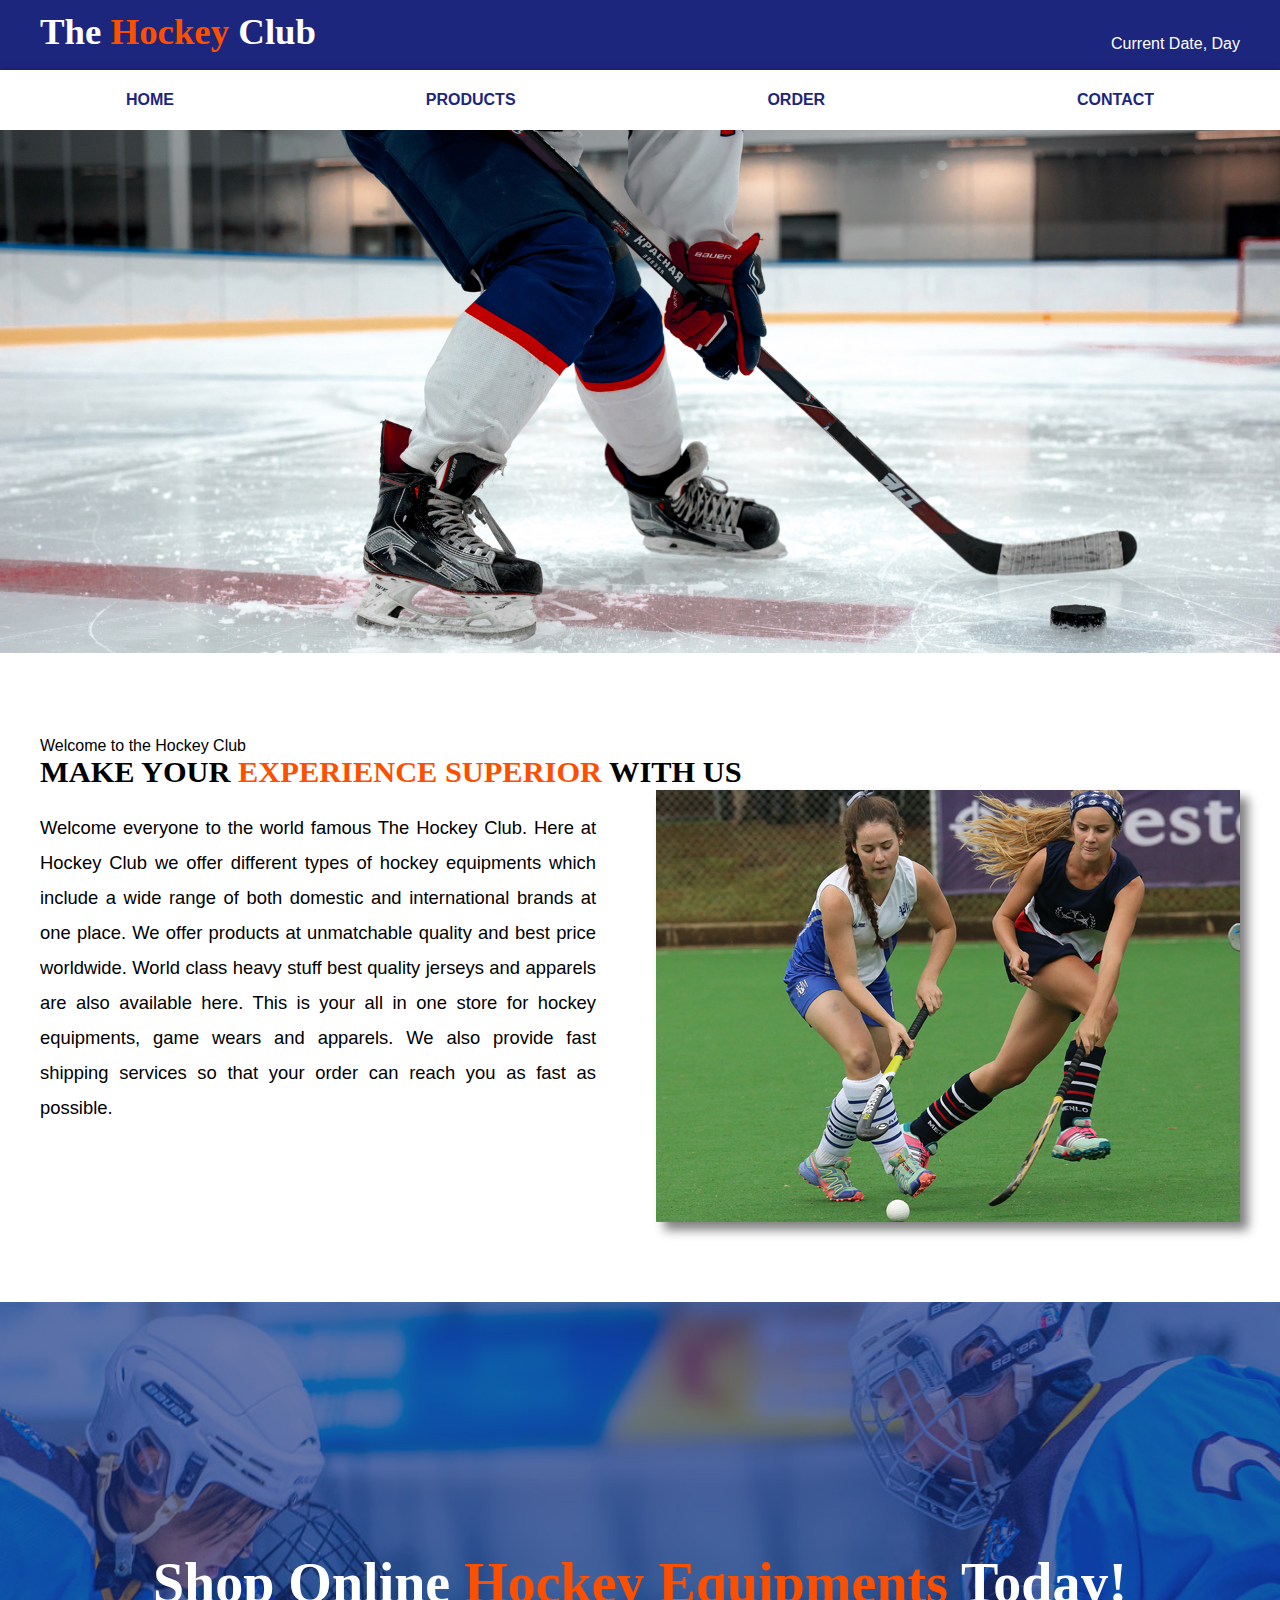
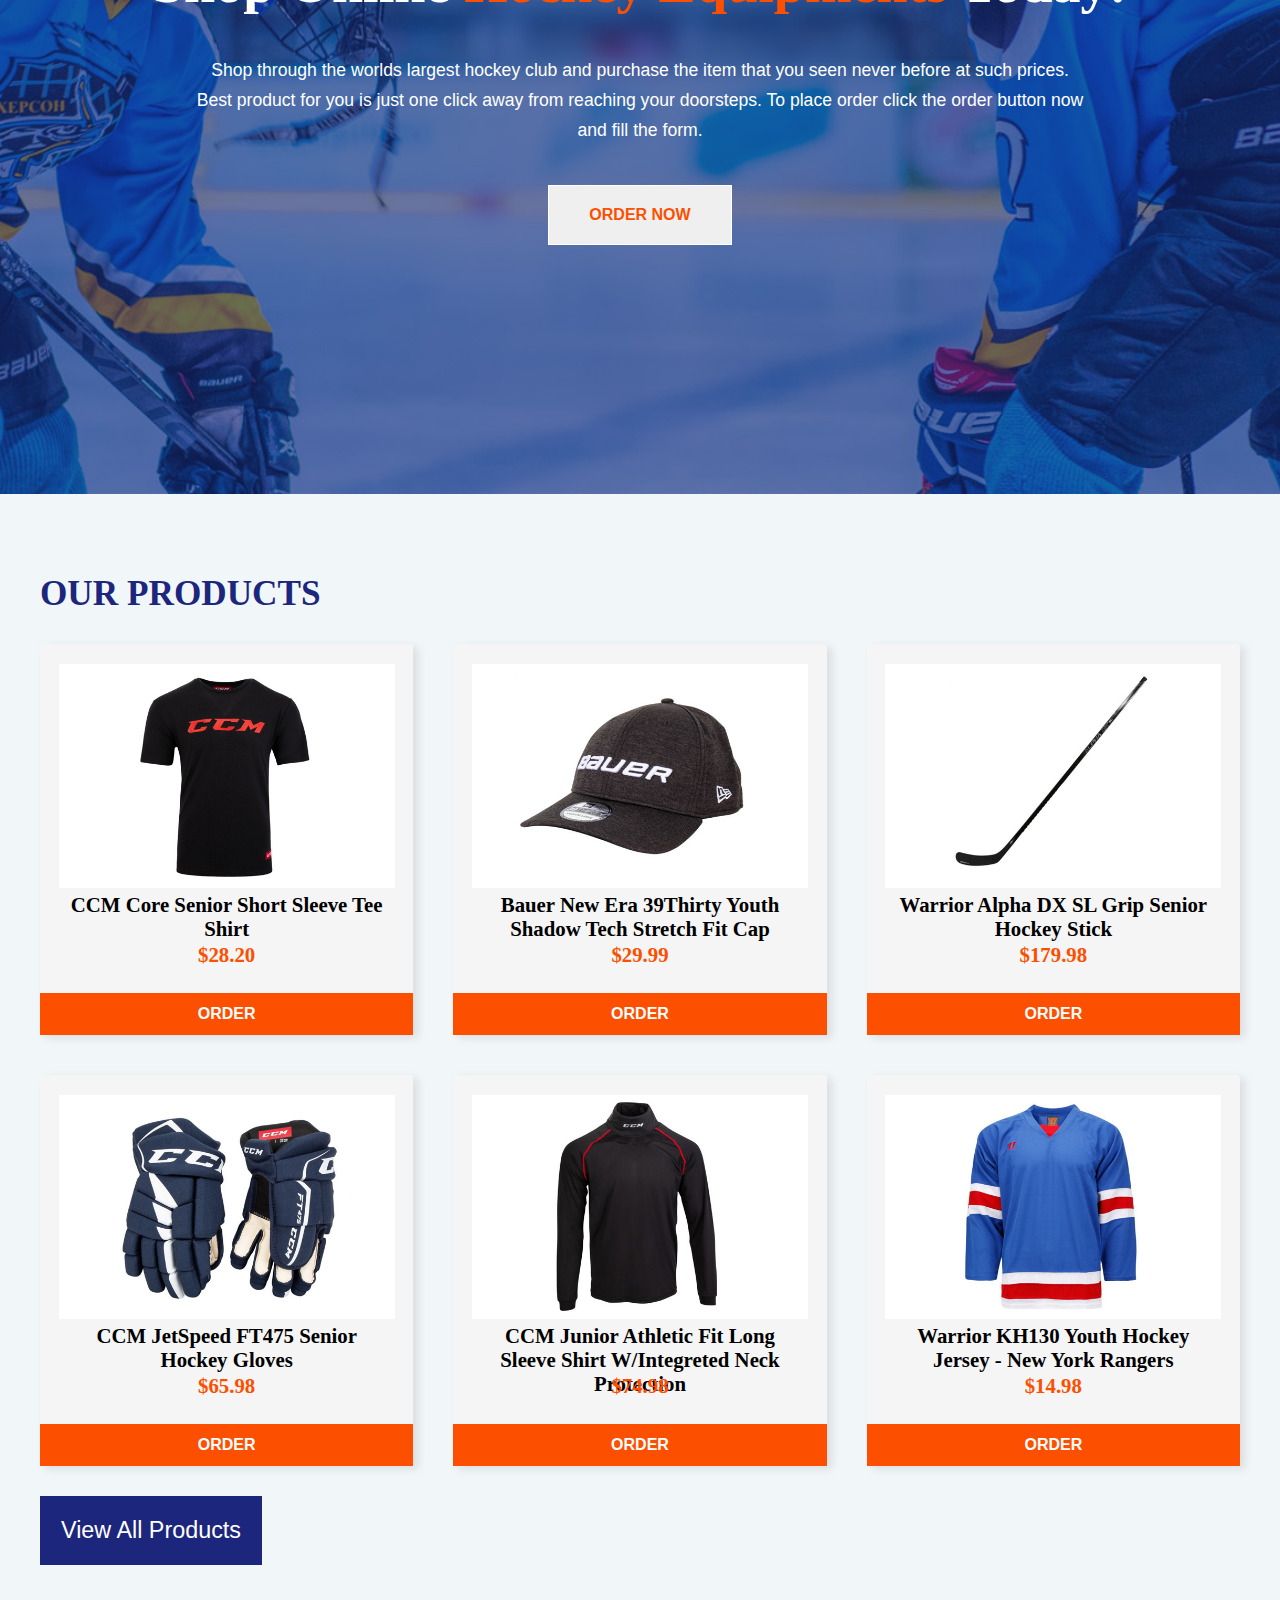
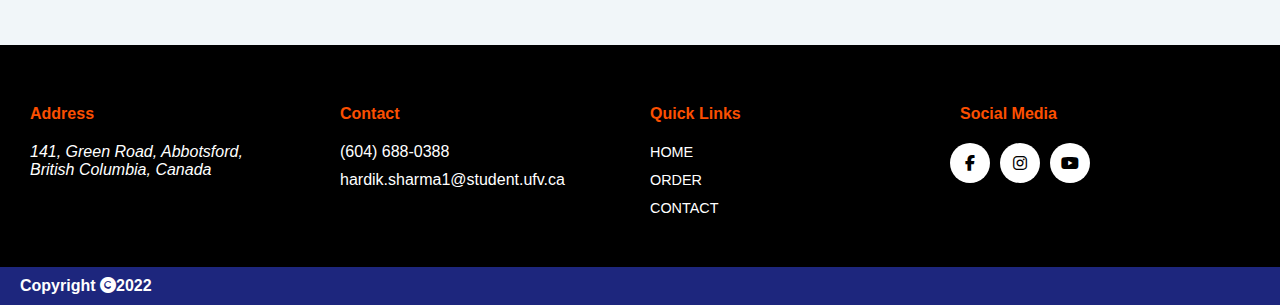
<file: index.html>
<!DOCTYPE html>
<html lang="en">

<head>
    <meta charset="UTF-8">
    <meta name="viewport" content="width=device-width, initial-scale=1.0">
    <link rel="stylesheet" href="https://cdnjs.cloudflare.com/ajax/libs/font-awesome/6.4.0/css/all.min.css">
    <link rel="stylesheet" href="./index.css">
    <title>Home</title>
</head>

<body>
    <header>
        <H1>The <span style="color: #FC4F00; font-family: 'Times New Roman';">Hockey</span> Club</H1>
        <p>Current Date, Day</p>
    </header>

    <nav id="Nav" class="NavMinHeight">
        <i class="fa fa-solid fa-bars" id="fabars"></i>
        <ul>
            <li><a href="/">HOME</a></li>
            <li id="drop_link">
                <p>PRODUCTS</p>
                <div id="dropdown">
                    <a href="/equipements.html">EQUIPMENTS</a>
                    <a href="/Gamewear.html">GAME WEARS</a>
                    <a href="/Apparel.html">APPARELS</a>
                </div>
            </li>
            <li><a href="/Orders.html">ORDER</a></li>
            <li><a href="/contact.html">CONTACT</a></li>
        </ul>
    </nav>

    <section id="Major">
        <img src="./images/1.jpg" alt="not found">
    </section>

    <section class="Minor">
        <p>Welcome to the Hockey Club</p>
        <h1>
            Make Your <span style="color: #FC4F00; font-family: 'Times New Roman';">Experience Superior</span> with us
        </h1>
        <div class="">
            <p>
                Welcome everyone to the world famous The Hockey Club. Here at Hockey Club we offer different types of
                hockey equipments which include a wide range of both domestic and international brands at one place. We
                offer products at unmatchable quality and best price worldwide. World class heavy stuff best quality
                jerseys and apparels are also available here. This is your all in one store for hockey equipments, game
                wears and apparels. We also provide fast shipping services so that your order can reach you as fast as
                possible.
            </p>
            <img src="./images/about.jpg" alt="not found">
        </div>
    </section>

    <div class="wrapper">
        <h1>
            Shop Online <span style="color: #FC4F00; font-family: 'Times New Roman';">Hockey Equipments</span> Today!
        </h1>
        <p>
            Shop through the worlds largest hockey club and purchase the item that you seen never before at such prices.
            Best product for you is just one click away from reaching your doorsteps. To place order click the order
            button now and fill the form.
        </p>
        <button>ORDER NOW</button>
    </div>

    <main class="ProductContainer">
        <h1>OUR PRODUCTS</h1>
        <div class="productswrapper">
            <div>
                <img src="./images/short-sleeve-tee-shirt.jpg" alt="not found">
                <h1>CCM Core Senior Short Sleeve Tee Shirt</h1>
                <h1 style="color: #FC4F00; margin: 20px 0px;">$28.20</h1>
                <a href="/Orders.html">ORDER</a>
            </div>
            <div>
                <img src="./images/stretch-fit-cap.jpg" alt="not found">
                <h1>Bauer New Era 39Thirty Youth Shadow Tech Stretch Fit Cap</h1>
                <h1 style="color: #FC4F00; margin: 20px 0px;">$29.99</h1>
                <a href="/Orders.html">ORDER</a>
            </div>
            <div>
                <img src="./images/senior-hockey-stick.jpg" alt="not found">
                <h1>Warrior Alpha DX SL Grip Senior Hockey Stick</h1>
                <h1 style="color: #FC4F00; margin: 20px 0px;">$179.98</h1>
                <a href="/Orders.html">ORDER</a>
            </div>
            <div>
                <img src="./images/senior-hockey-gloves.jpg" alt="not found">
                <h1>CCM JetSpeed FT475 Senior Hockey Gloves</h1>
                <h1 style="color: #FC4F00; margin: 20px 0px;">$65.98</h1>
                <a href="/Orders.html">ORDER</a>
            </div>
            <div>
                <img src="./images/long-sleeve-shirt.jpg" alt="not found">
                <h1>CCM Junior Athletic Fit Long Sleeve Shirt W/Integreted Neck Protection</h1>
                <h1 style="color: #FC4F00; margin: 20px 0px;">$74.98</h1>
                <a href="/Orders.html">ORDER</a>
            </div>
            <div>
                <img src="./images/youth-hockey-jersey.jpg" alt="not found">
                <h1>Warrior KH130 Youth Hockey Jersey - New York Rangers</h1>
                <h1 style="color: #FC4F00; margin: 20px 0px;">$14.98</h1>
                <a href="/Orders.html">ORDER</a>
            </div>
        </div>
        <button>View All Products</button>
    </main>

    <footer>
        <div>
            <h1>Address</h1>
            <p>
                <i>141, Green Road, Abbotsford,
                    <br>
                    British Columbia, Canada
                </i>
            </p>
        </div>

        <div>
            <h1>Contact</h1>
            <p>(604) 688-0388</p>
            <p>hardik.sharma1@student.ufv.ca</p>
        </div>

        <div>
            <h1>Quick Links</h1>
            <p><a href="/">HOME</a></p>
            <p><a href="/Orders.html">ORDER</a></p>
            <p><a href="/contact.html">CONTACT</a></p>
        </div>

        <div>
            <h1>Social Media</h1>
            <div id="facebook"><i class="fa fa-brands fa-facebook-f"></i></div>
            <div id="instagram"><i class="fa fa-brands fa-instagram"></i></div>
            <div id="youtube"><i class="fa fa-brands fa-youtube"></i></div>
        </div>
    </footer>
    <div class="foot">
        <h1>Copyright <i class="fa fa-light fa-copyright"></i>2022</h1>
    </div>

    <script src="./Script.js"></script>
</body>

</html>
</file>
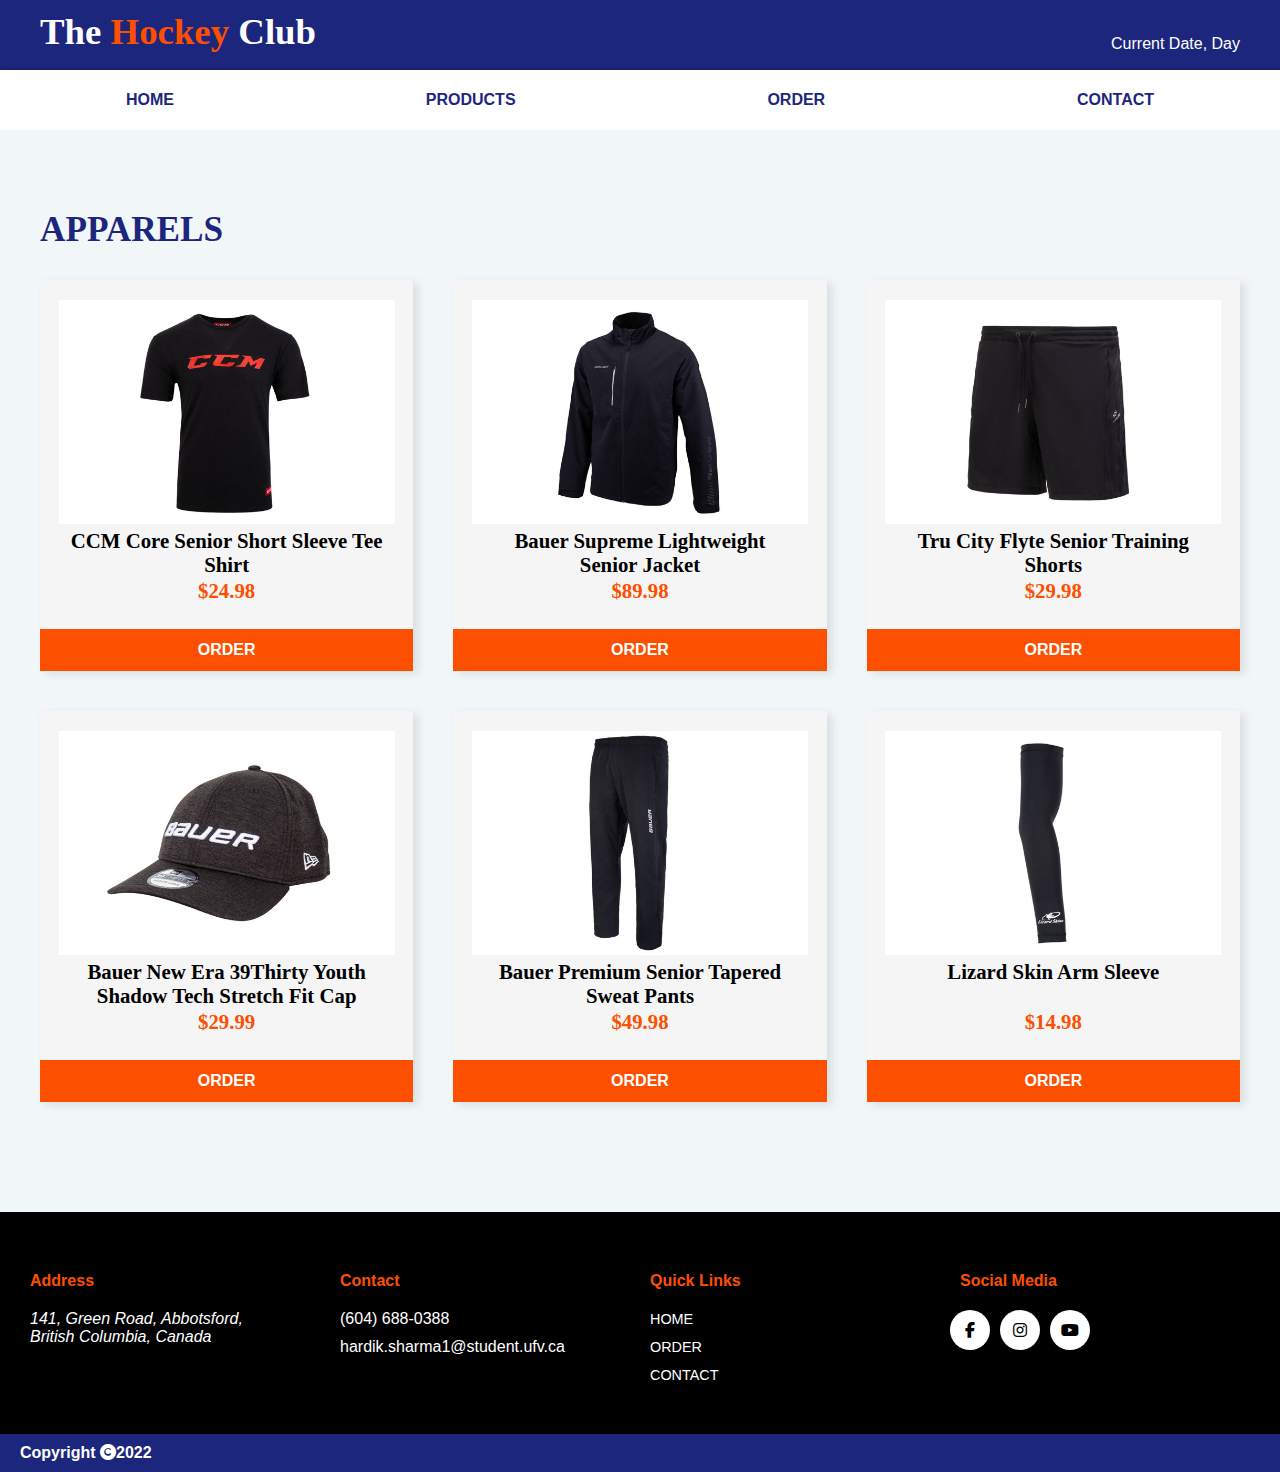
<file: Apparel.html>
<!DOCTYPE html>
<html lang="en">

<head>
    <meta charset="UTF-8">
    <meta name="viewport" content="width=device-width, initial-scale=1.0">
    <link rel="stylesheet" href="https://cdnjs.cloudflare.com/ajax/libs/font-awesome/6.4.0/css/all.min.css">
    <link rel="stylesheet" href="./index.css">
    <title>Apparel</title>
</head>

<body>
    <header>
        <H1>The <span style="color: #FC4F00; font-family: 'Times New Roman';">Hockey</span> Club</H1>
        <p>Current Date, Day</p>
    </header>

    <nav id="Nav" class="NavMinHeight">
        <i class="fa fa-solid fa-bars" id="fabars"></i>
        <ul>
            <li><a href="/">HOME</a></li>
            <li style="position: relative;" id="drop_link">
                <p>PRODUCTS</p>
                <div id="dropdown">
                    <a href="/equipements.html">EQUIPMENTS</a>
                    <a href="/Gamewear.html">GAME WEARS</a>
                    <a href="/Apparel.html">APPARELS</a>
                </div>
            </li>
            <li><a href="/Orders.html">ORDER</a></li>
            <li><a href="/contact.html">CONTACT</a></li>
        </ul>
    </nav>

    <main class="ProductContainer">
        <h1>APPARELS</h1>
        <div class="productswrapper">
            <div>
                <img src="./images/short-sleeve-tee-shirt.jpg" alt="not found">
                <h1>CCM Core Senior Short Sleeve Tee Shirt</h1>
                <h1 style="color: #FC4F00; margin: 20px 0px;">$24.98</h1>
                <a href="/Orders.html">ORDER</a>
            </div>
            <div>
                <img src="./images/lightweight-senior-jacket.jpg" alt="not found">
                <h1>Bauer Supreme Lightweight Senior Jacket</h1>
                <h1 style="color: #FC4F00; margin: 20px 0px;">$89.98</h1>
                <a href="/Orders.html">ORDER</a>
            </div>
            <div>
                <img src="./images/senior-training-short.jpg" alt="not found">
                <h1>Tru City Flyte Senior Training Shorts</h1>
                <h1 style="color: #FC4F00; margin: 20px 0px;">$29.98</h1>
                <a href="/Orders.html">ORDER</a>
            </div>
            <div>
                <img src="./images/stretch-fit-cap.jpg" alt="not found">
                <h1>Bauer New Era 39Thirty Youth Shadow Tech Stretch Fit Cap</h1>
                <h1 style="color: #FC4F00; margin: 20px 0px;">$29.99</h1>
                <a href="/">ORDER</a>
            </div>
            <div>
                <img src="./images/tapered-sweatpant.jpg" alt="not found">
                <h1>Bauer Premium Senior Tapered Sweat Pants</h1>
                <h1 style="color: #FC4F00; margin: 20px 0px;">$49.98</h1>
                <a href="/Orders.html">ORDER</a>
            </div>
            <div>
                <img src="./images/arm-sleeve.jpg" alt="not found">
                <h1>Lizard Skin Arm Sleeve</h1>
                <h1 style="color: #FC4F00; margin: 20px 0px;">$14.98</h1>
                <a href="/Orders.html">ORDER</a>
            </div>
        </div>
    </main>


    <footer>
        <div>
            <h1>Address</h1>
            <p>
                <i>141, Green Road, Abbotsford,
                    <br>
                    British Columbia, Canada
                </i>
            </p>
        </div>

        <div>
            <h1>Contact</h1>
            <p>(604) 688-0388</p>
            <p>hardik.sharma1@student.ufv.ca</p>
        </div>

        <div>
            <h1>Quick Links</h1>
            <p><a href="/">HOME</a></p>
            <p><a href="/Orders.html">ORDER</a></p>
            <p><a href="/contact.html">CONTACT</a></p>
        </div>

        <div>
            <h1>Social Media</h1>
            <div id="facebook"><i class="fa fa-brands fa-facebook-f"></i></div>
            <div id="instagram"><i class="fa fa-brands fa-instagram"></i></div>
            <div id="youtube"><i class="fa fa-brands fa-youtube"></i></div>
        </div>
    </footer>
    <div class="foot">
        <h1>Copyright <i class="fa fa-light fa-copyright"></i>2022</h1>
    </div>

    <script src="./Script.js"></script>
</body>

</html>
</file>
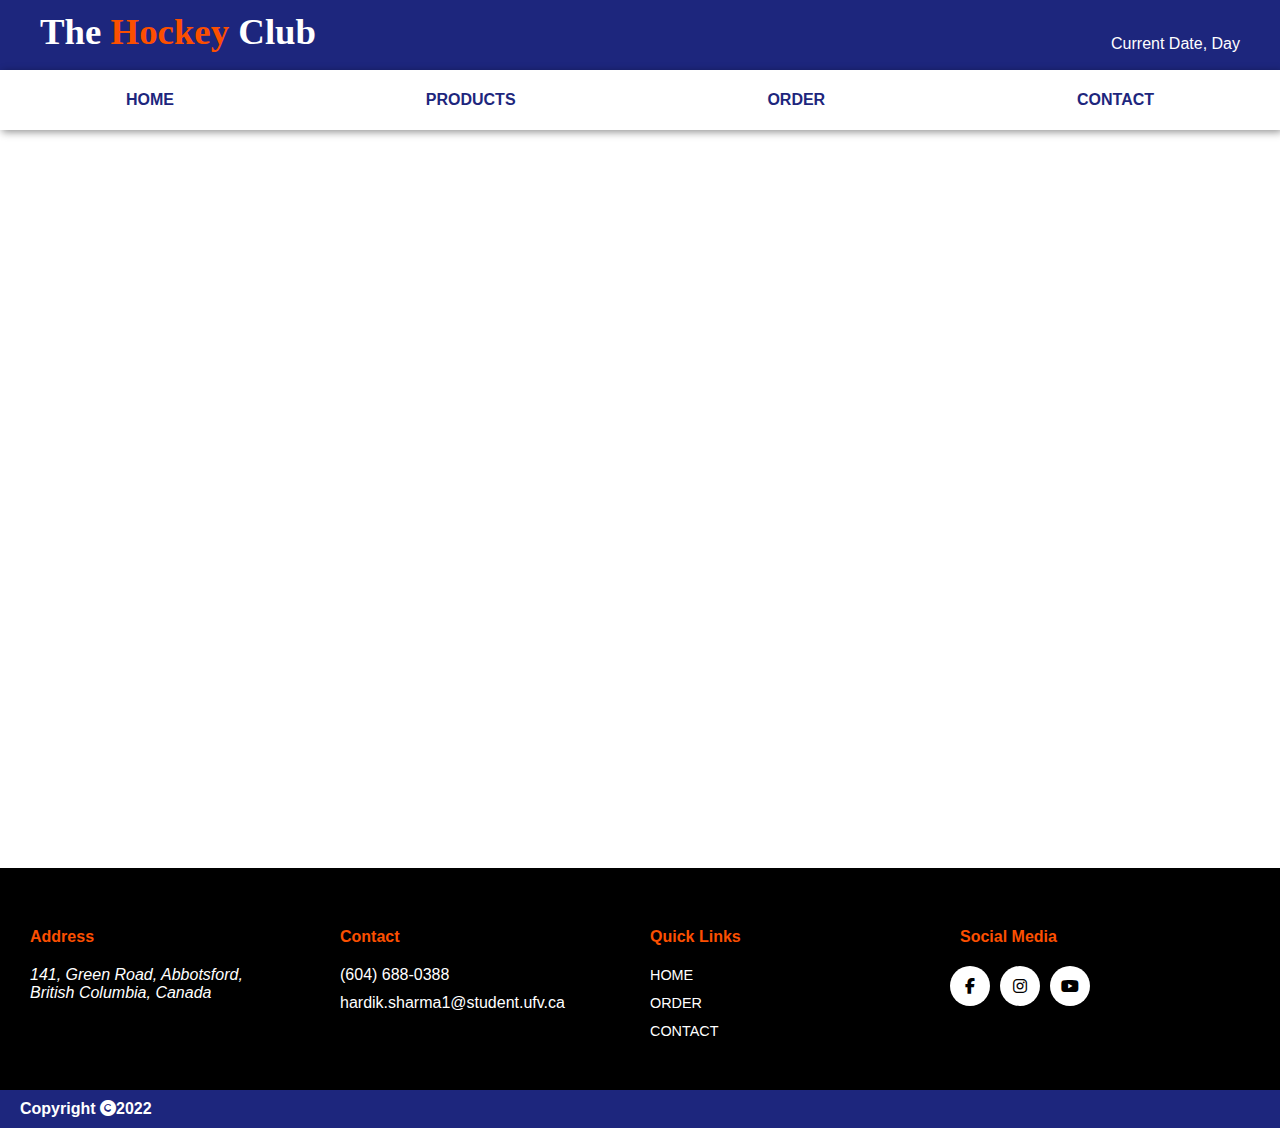
<file: contact.html>
<!DOCTYPE html>
<html lang="en">

<head>
    <meta charset="UTF-8">
    <meta name="viewport" content="width=device-width, initial-scale=1.0">
    <link rel="stylesheet" href="https://cdnjs.cloudflare.com/ajax/libs/font-awesome/6.4.0/css/all.min.css">
    <link rel="stylesheet" href="./index.css">
    <title>Contact</title>
    
</head>

<body>
    <header>
        <H1>The <span style="color: #FC4F00; font-family: 'Times New Roman';">Hockey</span> Club</H1>
        <p>Current Date, Day</p>
    </header>

    <nav id="Nav" class="NavMinHeight">
        <i class="fa fa-solid fa-bars" id="fabars"></i>
        <ul>
            <li><a href="/">HOME</a></li>
            <li style="position: relative;" id="drop_link">
                <p>PRODUCTS</p>
                <div id="dropdown">
                    <a href="/equipements.html">EQUIPMENTS</a>
                    <a href="/Gamewear.html">GAME WEARS</a>
                    <a href="/Apparel.html">APPARELS</a>
                </div>
            </li>
            <li><a href="/Orders.html">ORDER</a></li>
            <li><a href="/contact.html">CONTACT</a></li>
        </ul>
    </nav>

    <main style="height: 82vh;">
        <iframe
            src="https://www.google.com/maps/embed?pb=!1m14!1m8!1m3!1d20917.731909734193!2d-122.300876!3d49.054014!3m2!1i1024!2i768!4f13.1!3m3!1m2!1s0x548435c6706ab783%3A0x50135152a7b0560!2sAbbotsford%2C%20BC%2C%20Canada!5e0!3m2!1sen!2sus!4v1686380757972!5m2!1sen!2sus"
            width="100%" height="100%" style="border:0;" allowfullscreen="" loading="lazy"
            referrerpolicy="no-referrer-when-downgrade"></iframe>
    </main>


    <footer>
        <div>
            <h1>Address</h1>
            <p>
                <i>141, Green Road, Abbotsford,
                    <br>
                    British Columbia, Canada
                </i>
            </p>
        </div>

        <div>
            <h1>Contact</h1>
            <p>(604) 688-0388</p>
            <p>hardik.sharma1@student.ufv.ca</p>
        </div>

        <div>
            <h1>Quick Links</h1>
            <p><a href="/">HOME</a></p>
            <p><a href="/Orders.html">ORDER</a></p>
            <p><a href="/contact.html">CONTACT</a></p>
        </div>

        <div>
            <h1>Social Media</h1>
            <div id="facebook"><i class="fa fa-brands fa-facebook-f"></i></div>
            <div id="instagram"><i class="fa fa-brands fa-instagram"></i></div>
            <div id="youtube"><i class="fa fa-brands fa-youtube"></i></div>
        </div>
    </footer>
    <div class="foot">
        <h1>Copyright <i class="fa fa-light fa-copyright"></i>2022</h1>
    </div>

    <script src="./Script.js"></script>
</body>

</html>
</file>
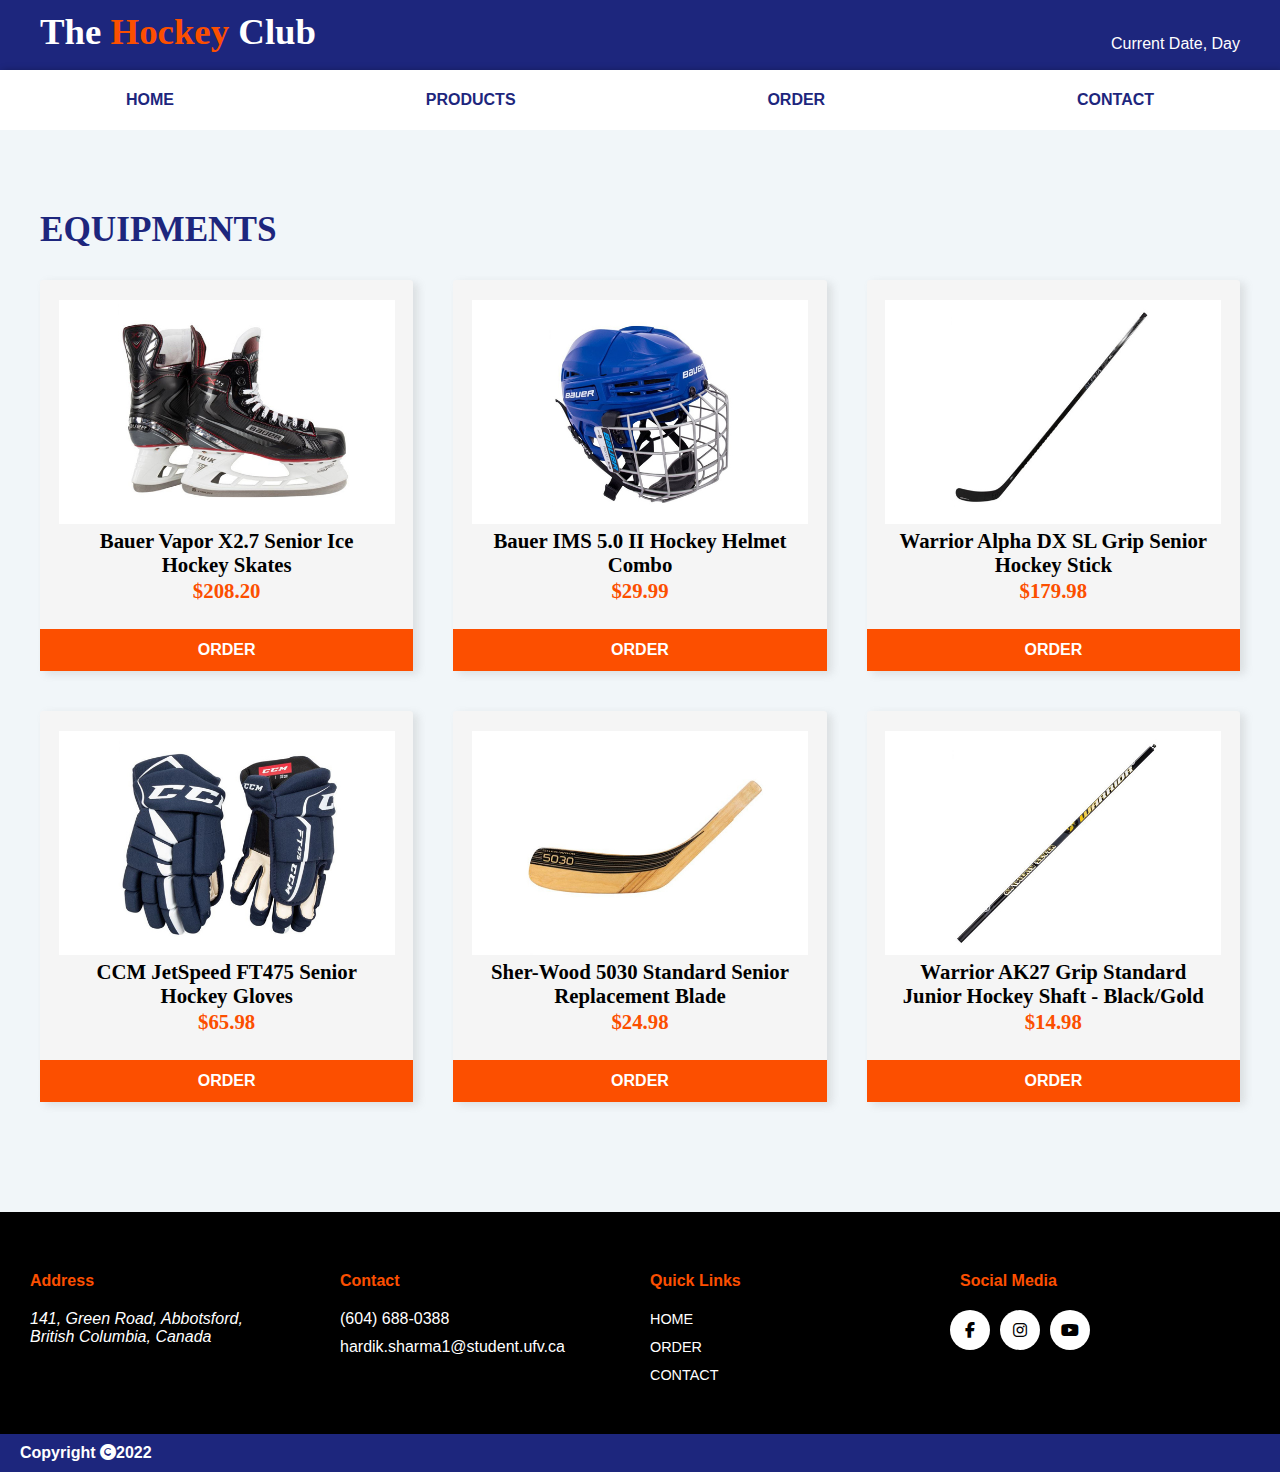
<file: equipements.html>
<!DOCTYPE html>
<html lang="en">

<head>
    <meta charset="UTF-8">
    <meta name="viewport" content="width=device-width, initial-scale=1.0">
    <link rel="stylesheet" href="https://cdnjs.cloudflare.com/ajax/libs/font-awesome/6.4.0/css/all.min.css">
    <link rel="stylesheet" href="./index.css">
    <title>Equipments</title>
</head>

<body>
    <header>
        <H1>The <span style="color: #FC4F00; font-family: 'Times New Roman';">Hockey</span> Club</H1>
        <p>Current Date, Day</p>
    </header>

    <nav id="Nav" class="NavMinHeight">
        <i class="fa fa-solid fa-bars" id="fabars"></i>
        <ul>
            <li><a href="/">HOME</a></li>
            <li style="position: relative;" id="drop_link">
                <p>PRODUCTS</p>
                <div id="dropdown">
                    <a href="/equipements.html">EQUIPMENTS</a>
                    <a href="/Gamewear.html">GAME WEARS</a>
                    <a href="/Apparel.html">APPARELS</a>
                </div>
            </li>
            <li><a href="/Orders.html">ORDER</a></li>
            <li><a href="/contact.html">CONTACT</a></li>
        </ul>
    </nav>

    <main class="ProductContainer">
        <h1>EQUIPMENTS</h1>
        <div class="productswrapper">
            <div>
                <img src="./images/senior-ice-hockey-skates.jpg" alt="not found">
                <h1>Bauer Vapor X2.7 Senior Ice Hockey Skates</h1>
                <h1 style="color: #FC4F00; margin: 20px 0px;">$208.20</h1>
                <a href="/Orders.html">ORDER</a>
            </div>
            <div>
                <img src="./images/hockey-helmet.jpg" alt="not found">
                <h1>Bauer IMS 5.0 II Hockey Helmet Combo</h1>
                <h1 style="color: #FC4F00; margin: 20px 0px;">$29.99</h1>
                <a href="/Orders.html">ORDER</a>
            </div>
            <div>
                <img src="./images/senior-hockey-stick.jpg" alt="not found">
                <h1>Warrior Alpha DX SL Grip Senior Hockey Stick</h1>
                <h1 style="color: #FC4F00; margin: 20px 0px;">$179.98</h1>
                <a href="/Orders.html">ORDER</a>
            </div>
            <div>
                <img src="./images/senior-hockey-gloves.jpg" alt="not found">
                <h1>CCM JetSpeed FT475 Senior Hockey Gloves</h1>
                <h1 style="color: #FC4F00; margin: 20px 0px;">$65.98</h1>
                <a href="/Orders.html">ORDER</a>
            </div>
            <div>
                <img src="./images/senior-replacement-blade.jpg" alt="not found">
                <h1>Sher-Wood 5030 Standard Senior Replacement Blade</h1>
                <h1 style="color: #FC4F00; margin: 20px 0px;">$24.98</h1>
                <a href="/Orders.html">ORDER</a>
            </div>
            <div>
                <img src="./images/junior-hockey-shaft.jpg" alt="not found">
                <h1>Warrior AK27 Grip Standard Junior Hockey Shaft - Black/Gold</h1>
                <h1 style="color: #FC4F00; margin: 20px 0px;">$14.98</h1>
                <a href="/Orders.html">ORDER</a>
            </div>
        </div>
    </main>


    <footer>
        <div>
            <h1>Address</h1>
            <p>
                <i>141, Green Road, Abbotsford,
                    <br>
                    British Columbia, Canada
                </i>
            </p>
        </div>

        <div>
            <h1>Contact</h1>
            <p>(604) 688-0388</p>
            <p>hardik.sharma1@student.ufv.ca</p>
        </div>

        <div>
            <h1>Quick Links</h1>
            <p><a href="/">HOME</a></p>
            <p><a href="/Orders.html">ORDER</a></p>
            <p><a href="/contact.html">CONTACT</a></p>
        </div>

        <div>
            <h1>Social Media</h1>
            <div id="facebook"><i class="fa fa-brands fa-facebook-f"></i></div>
            <div id="instagram"><i class="fa fa-brands fa-instagram"></i></div>
            <div id="youtube"><i class="fa fa-brands fa-youtube"></i></div>
        </div>
    </footer>
    <div class="foot">
        <h1>Copyright <i class="fa fa-light fa-copyright"></i>2022</h1>
    </div>

    <script src="./Script.js"></script>
</body>

</html>
</file>
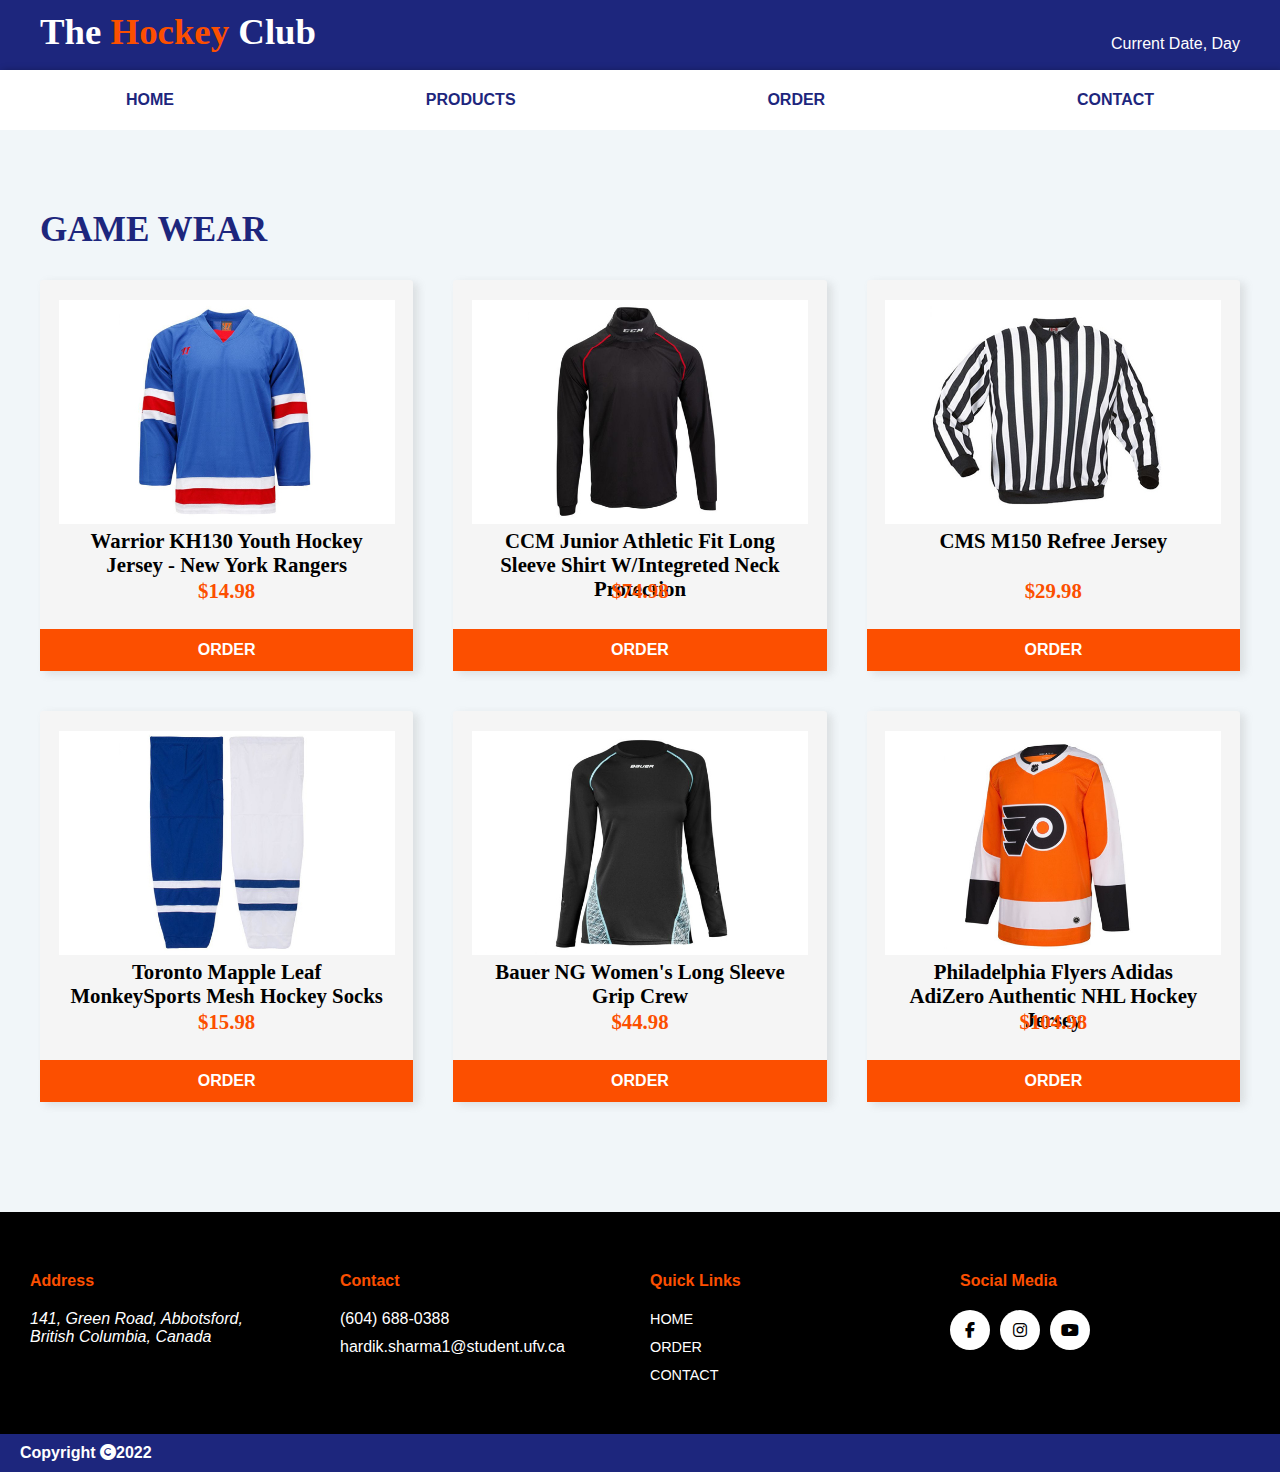
<file: Gamewear.html>
<!DOCTYPE html>
<html lang="en">

<head>
    <meta charset="UTF-8">
    <meta name="viewport" content="width=device-width, initial-scale=1.0">
    <link rel="stylesheet" href="https://cdnjs.cloudflare.com/ajax/libs/font-awesome/6.4.0/css/all.min.css">
    <link rel="stylesheet" href="./index.css">
    <title>Game Wear</title>
</head>

<body>
    <header>
        <H1>The <span style="color: #FC4F00; font-family: 'Times New Roman';">Hockey</span> Club</H1>
        <p>Current Date, Day</p>
    </header>

    <nav id="Nav" class="NavMinHeight">
        <i class="fa fa-solid fa-bars" id="fabars"></i>
        <ul>
            <li><a href="/">HOME</a></li>
            <li style="position: relative;" id="drop_link">
                <p>PRODUCTS</p>
                <div id="dropdown">
                    <a href="/equipements.html">EQUIPMENTS</a>
                    <a href="/Gamewear.html">GAME WEARS</a>
                    <a href="/Apparel.html">APPARELS</a>
                </div>
            </li>
            <li><a href="/Orders.html">ORDER</a></li>
            <li><a href="/contact.html">CONTACT</a></li>
        </ul>
    </nav>

    <main class="ProductContainer">
        <h1>GAME WEAR</h1>
        <div class="productswrapper">
            <div>
                <img src="./images/youth-hockey-jersey.jpg" alt="not found">
                <h1>Warrior KH130 Youth Hockey Jersey - New York Rangers</h1>
                <h1 style="color: #FC4F00; margin: 20px 0px;">$14.98</h1>
                <a href="/Orders.html">ORDER</a>
            </div>
            <div>
                <img src="./images/long-sleeve-shirt.jpg" alt="not found">
                <h1>CCM Junior Athletic Fit Long Sleeve Shirt W/Integreted Neck Protection</h1>
                <h1 style="color: #FC4F00; margin: 20px 0px;">$74.98</h1>
                <a href="/Orders.html">ORDER</a>
            </div>
            <div>
                <img src="./images/referee-jersey.jpg" alt="not found">
                <h1>CMS M150 Refree Jersey</h1>
                <h1 style="color: #FC4F00; margin: 20px 0px;">$29.98</h1>
                <a href="/Orders.html">ORDER</a>
            </div>
            <div>
                <img src="./images/mesh-hockey-socks.jpg" alt="not found">
                <h1>Toronto Mapple Leaf MonkeySports Mesh Hockey Socks</h1>
                <h1 style="color: #FC4F00; margin: 20px 0px;">$15.98</h1>
                <a href="/Orders.html">ORDER</a>
            </div>
            <div>
                <img src="./images/women-long-sleeve-grip-crew.jpg" alt="not found">
                <h1>Bauer NG Women's Long Sleeve Grip Crew</h1>
                <h1 style="color: #FC4F00; margin: 20px 0px;">$44.98</h1>
                <a href="/Orders.html">ORDER</a>
            </div>
            <div>
                <img src="./images/NHL-hockey-jersey.jpg" alt="not found">
                <h1>Philadelphia Flyers Adidas AdiZero Authentic NHL Hockey Jersey</h1>
                <h1 style="color: #FC4F00; margin: 20px 0px;">$104.98</h1>
                <a href="/Orders.html">ORDER</a>
            </div>
        </div>
    </main>


    <footer>
        <div>
            <h1>Address</h1>
            <p>
                <i>141, Green Road, Abbotsford,
                    <br>
                    British Columbia, Canada
                </i>
            </p>
        </div>

        <div>
            <h1>Contact</h1>
            <p>(604) 688-0388</p>
            <p>hardik.sharma1@student.ufv.ca</p>
        </div>

        <div>
            <h1>Quick Links</h1>
            <p><a href="/">HOME</a></p>
            <p><a href="/Orders.html">ORDER</a></p>
            <p><a href="/contact.html">CONTACT</a></p>
        </div>

        <div>
            <h1>Social Media</h1>
            <div id="facebook"><i class="fa fa-brands fa-facebook-f"></i></div>
            <div id="instagram"><i class="fa fa-brands fa-instagram"></i></div>
            <div id="youtube"><i class="fa fa-brands fa-youtube"></i></div>
        </div>
    </footer>
    <div class="foot">
        <h1>Copyright <i class="fa fa-light fa-copyright"></i>2022</h1>
    </div>

    <script src="./Script.js"></script>
</body>

</html>
</file>
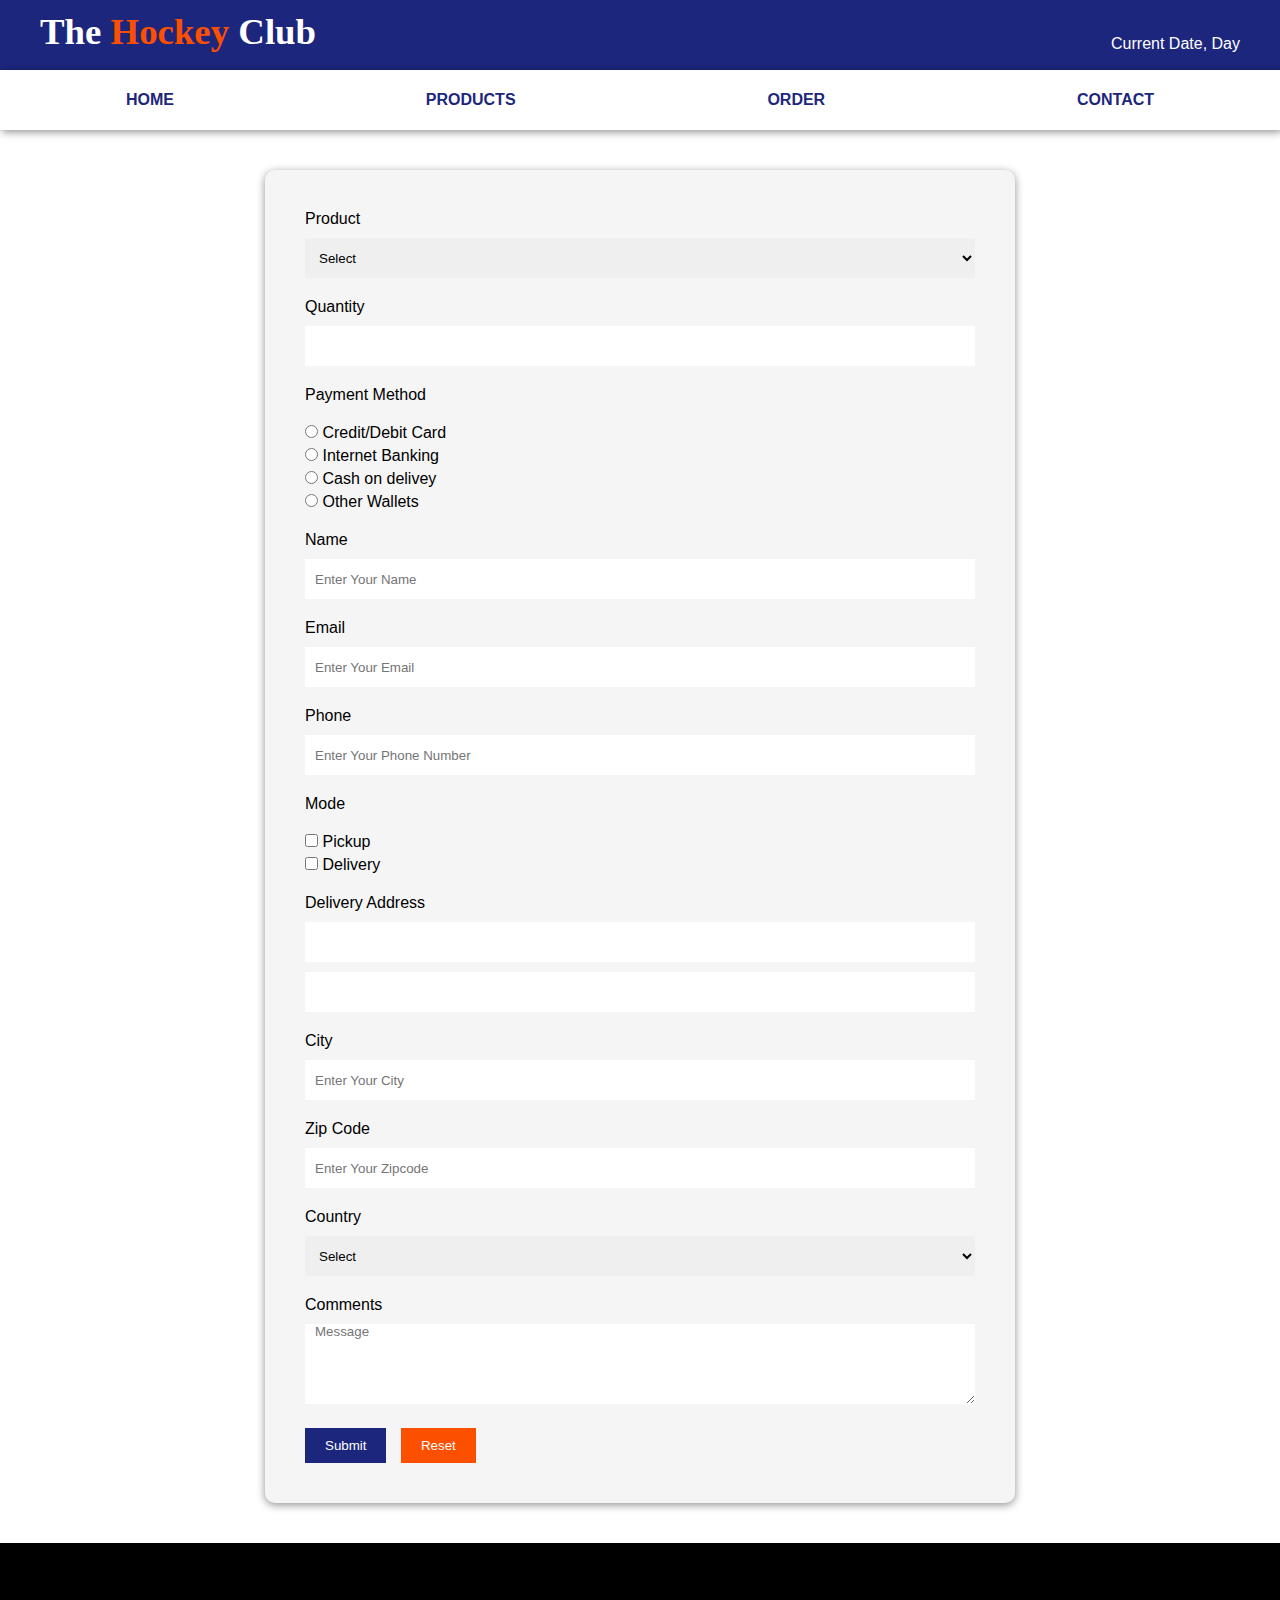
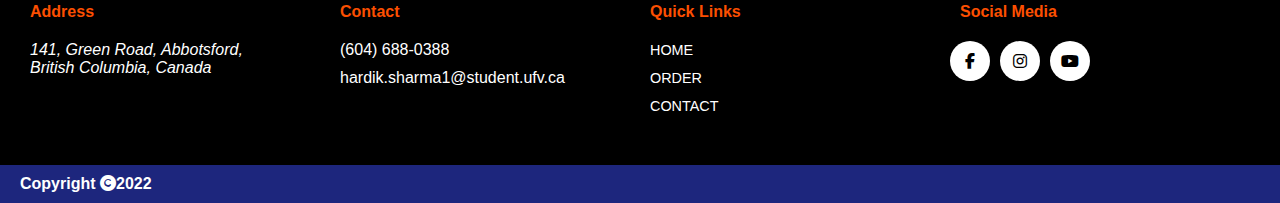
<file: Orders.html>
<!DOCTYPE html>
<html lang="en">

<head>
    <meta charset="UTF-8">
    <meta name="viewport" content="width=device-width, initial-scale=1.0">
    <link rel="stylesheet" href="https://cdnjs.cloudflare.com/ajax/libs/font-awesome/6.4.0/css/all.min.css">
    <link rel="stylesheet" href="./index.css">
    <title>Apparel</title>
</head>

<body>
    <header>
        <H1>The <span style="color: #FC4F00; font-family: 'Times New Roman';">Hockey</span> Club</H1>
        <p>Current Date, Day</p>
    </header>

    <nav id="Nav" class="NavMinHeight">
        <i class="fa fa-solid fa-bars" id="fabars"></i>
        <ul>
            <li><a href="/">HOME</a></li>
            <li style="position: relative;" id="drop_link">
                <p>PRODUCTS</p>
                <div id="dropdown">
                    <a href="/equipements.html">EQUIPMENTS</a>
                    <a href="/Gamewear.html">GAME WEARS</a>
                    <a href="/Apparel.html">APPARELS</a>
                </div>
            </li>
            <li><a href="/Orders.html">ORDER</a></li>
            <li><a href="/contact.html">CONTACT</a></li>
        </ul>
    </nav>

    <main class="Form_Wrapper">
        <form>
            <label id="formLabels">Product</label>
            <select id="FormInputs">
                <option value="">Select</option>
                <option value="">CCM Core Senior Short Sleeve Tee Shirt</option>
                <option value="">Bauer Supreme Lightweight Senior Jacket</option>
                <option value="">Tru City Flyte Senior Training Shorts</option>
                <option value="">Bauer New Era 39Thirty Youth Shadow Tech Stretch Fit Cap</option>
                <option value="">Bauer Premium Senior Tapered Sweat Pants</option>
                <option value="">Lizard Skin Arm Sleeve</option>
                <option value="">Bauer Vapor X2.7 Senior Ice Hockey Skates</option>
                <option value="">Bauer IMS 5.0 II Hockey Helmet Combo</option>
                <option value="">Warrior Alpha DX SL Grip Senior Hockey Stick</option>
                <option value="">CCM JetSpeed FT475 Senior Hockey Gloves</option>
                <option value="">Sher-Wood 5030 Standard Senior Replacement Blade</option>
                <option value="">Warrior AK27 Grip Standard Junior Hockey Shaft - Black/Gold</option>
                <option value="">Warrior KH130 Youth Hockey Jersey - New York Rangers</option>
                <option value="">CCM Junior Athletic Fit Long Sleeve Shirt W/Integreted Neck Protection</option>
                <option value="">CMS M150 Refree Jersey</option>
                <option value="">Toronto Mapple Leaf MonkeySports Mesh Hockey Socks</option>
                <option value="">Bauer NG Women's Long Sleeve Grip Crew</option>
                <option value="">Philadelphia Flyers Adidas AdiZero Authentic NHL Hockey Jersey</option>
            </select>

            <label id="formLabels">Quantity</label>
            <input type="number" id="FormInputs">

            <label id="formLabels">Payment Method</label>
            <div style="margin-top: 20px;">
                <input type="radio">
                <label for="">Credit/Debit Card</label>
            </div>
            <div style="margin-top: 5px;">
                <input type="radio">
                <label for="">Internet Banking</label>
            </div>
            <div style="margin-top: 5px;">
                <input type="radio">
                <label for="">Cash on delivey</label>
            </div>
            <div style="margin-top: 5px; margin-bottom: 20px;">
                <input type="radio">
                <label for="">Other Wallets</label>
            </div>

            <label id="formLabels">Name</label>
            <input type="text" id="FormInputs" placeholder="Enter Your Name">

            <label id="formLabels">Email</label>
            <input type="email" id="FormInputs" placeholder="Enter Your Email">


            <label id="formLabels">Phone</label>
            <input type="text" id="FormInputs" placeholder="Enter Your Phone Number">

            <label id="formLabels">Mode</label>
            <div style="margin-top: 20px;">
                <input type="checkbox">
                <label for="">Pickup</label>
            </div>
            <div style="margin-top: 5px; margin-bottom: 20px;">
                <input type="checkbox">
                <label for="">Delivery</label>
            </div>

            <label id="formLabels">Delivery Address</label>
            <input type="text" id="FormInputs" style="margin-bottom: 10px;">
            <input type="text" id="FormInputs" style="margin-top: 0%;">


            <label id="formLabels">City</label>
            <input type="text" id="FormInputs" placeholder="Enter Your City">

            <label id="formLabels">Zip Code</label>
            <input type="text" id="FormInputs" placeholder="Enter Your Zipcode">


            <label id="formLabels">Country</label>
            <select id="FormInputs">
                <option value="">Select</option>
                <option value="">India</option>
                <option value="">America</option>
                <option value="">Canada</option>
                <option value="">Germany</option>
                <option value="">Kenya</option>
                <option value="">Holand</option>
                <option value="">Poland</option>
            </select>

            <label id="formLabels">Comments</label>
            <textarea placeholder="Message"></textarea>

            <button>Submit</button>
            <button>Reset</button>

        </form>
    </main>

    <footer>
        <div>
            <h1>Address</h1>
            <p>
                <i>141, Green Road, Abbotsford,
                    <br>
                    British Columbia, Canada
                </i>
            </p>
        </div>

        <div>
            <h1>Contact</h1>
            <p>(604) 688-0388</p>
            <p>hardik.sharma1@student.ufv.ca</p>
        </div>

        <div>
            <h1>Quick Links</h1>
            <p><a href="/">HOME</a></p>
            <p><a href="/Orders.html">ORDER</a></p>
            <p><a href="/contact.html">CONTACT</a></p>
        </div>

        <div>
            <h1>Social Media</h1>
            <div id="facebook"><i class="fa fa-brands fa-facebook-f"></i></div>
            <div id="instagram"><i class="fa fa-brands fa-instagram"></i></div>
            <div id="youtube"><i class="fa fa-brands fa-youtube"></i></div>
        </div>
    </footer>
    <div class="foot">
        <h1>Copyright <i class="fa fa-light fa-copyright"></i>2022</h1>
    </div>

    <script src="./Script.js"></script>
</body>

</html>
</file>
<file: index.css>
:root {
    --Header: #1D267D;
    --Base: #FC4F00;
    --white: #fff;
}

* {
    padding: 0%;
    margin: 0%;
    box-sizing: border-box;
    font-family: sans-serif;
}

header {
    width: 100%;
    height: 70px;
    padding: 10px 40px;
    background-color: var(--Header);
    color: var(--white);
}

header h1 {
    float: left;
    font-family: 'Times New Roman';
    font-size: 2.3rem;
}

header p {
    float: right;
    margin-top: 25px;
    font-size: 1rem;
}

nav {
    width: 100%;
    background-color: var(--white);
    transition: 0.3s;
    box-shadow: 2px 2px 8px 0px rgba(0, 0, 0, 0.441);
}

.NavMinHeight {
    height: 60px;
}

.NavMaxHeight {
    height: 327px;
}

.fa-bars {
    float: left;
    padding: 20px;
    width: 100%;
    text-align: right;
    color: var(--Base);
    display: none;
    cursor: pointer;
}

nav>ul {
    height: 100%;
    list-style: none;
    display: flex;
    flex: left;
    justify-content: space-around;
    align-items: center;
}

nav>ul li a,
nav>ul li p {
    text-decoration: none;
    color: var(--Header);
    font-weight: bolder;
    width: 100%;
    height: 100%;
    padding: 20px;
    cursor: pointer;
}

nav>ul li a:hover,
nav>ul li p:hover {
    color: var(--Base);
}


#dropdown {
    display: none;
    position: absolute;
    width: 180px;
    height: 175px;
    transform: translateX(-25px);
    flex-direction: column;
    background-color: whitesmoke;
    box-shadow: 2px 2px 5px 0px rgba(0, 0, 0, 0.612);
}

#dropdown a {
    padding: 20px 0px;
    text-align: center;
}

#dropdown a:hover {
    background-color: var(--Header);
    color: var(--white);
}

#drop_link:hover #dropdown {
    display: flex;
}

#Major {
    width: 100%;
    height: auto;
}

#Major img {
    width: 100%;
    height: 100%;
}

.Minor {
    padding: 80px 40px;
}

.Minor h1 {
    text-transform: uppercase;
    font-family: 'Times New Roman';
    font-size: 1.9rem;
}

.Minor div {
    display: flex;
}

.Minor div p {
    text-align: justify;
    margin-top: 20px;
    margin-right: 60px;
    font-size: 1.15rem;
    line-height: 35px;
}

.Minor div img {
    box-shadow: 8px 8px 10px 0px gray;
}

.wrapper {
    background: url('./images/bgbanner.jpg');
    background-repeat: no-repeat;
    background-size: cover;
    background-position: center;
    width: 100%;
    height: 88vh;
    display: flex;
    flex-direction: column;
    justify-content: center;
    align-items: center;
}

.wrapper h1 {
    color: var(--white);
    font-size: 3.5rem;
    font-family: 'Times New Roman';
    text-align: center;
}

.wrapper p {
    color: var(--white);
    text-align: center;
    margin: 40px 0px;
    width: 70%;
    font-size: 1.1rem;
    line-height: 30px;
}

.wrapper button {
    padding: 20px 40px;
    outline: none;
    border: 1px solid white;
    color: var(--Base);
    font-weight: bolder;
    font-size: 1rem;
    cursor: pointer;
    transition: 0.2s;
}

.wrapper button:hover {
    background-color: var(--Header);
    color: var(--white);
    border: 1px solid var(--Header);
}

.ProductContainer {
    padding: 80px 40px;
    width: 100%;
    height: 100%;
    background-color: #F1F6F9;

}

.ProductContainer h1 {
    color: var(--Header);
    font-family: 'Times New Roman';
    font-size: 2.2rem;
}

.productswrapper {
    width: 100%;
    height: 100%;
    display: grid;
    grid-template-columns: repeat(autofit, 1fr);
    grid-template-columns: repeat(auto-fit, minmax(350px, 1fr));
    gap: 40px;
    margin: 30px 0px;
}

.productswrapper div {
    background-color: whitesmoke;
    border-radius: 3px;
    max-width: 100%;
    height: auto;
    box-shadow: 5px 3px 8px 0px rgba(128, 128, 128, 0.201);
    display: flex;
    flex-direction: column;
    align-items: center;
    justify-content: start;
}

.productswrapper div img {
    width: 90%;
    height: auto;
    margin: 20px 20px 5px 20px;
}

.productswrapper div h1 {
    margin: 0px 30px;
    height: 30px;
    font-size: 1.3rem;
    color: black;
    text-align: center;
}

.productswrapper div a {
    position: relative;
    bottom: 0px;
    width: 100%;
    background-color: var(--Base);
    color: var(--white);
    font-weight: bolder;
    outline: none;
    border: none;
    font-size: 1rem;
    padding: 12px 0px;
    text-align: center;
    text-decoration: none;
}

.productswrapper div a:hover {
    opacity: 0.7;
}

.ProductContainer button {
    padding: 20px;
    border: 1px solid var(--Header);
    background-color: var(--Header);
    color: var(--white);
    font-size: 1.46rem;
    text-decoration: none;
    cursor: pointer;
}

footer {
    background-color: black;
    padding: 40px 20px;
    width: 100%;
    height: 100%;
    display: flex;
}

footer>div {
    color: var(--white);
    width: 100%;
}

footer>div h1 {
    font-size: 1rem;
    color: var(--Base);
    margin: 20px 10px;
}


footer>div p {
    font-size: 1rem;
    margin: 10px;
    text-align: left;
}

footer>div p a {
    font-size: 0.9rem;
    color: var(--white);
    text-decoration: none;
}

footer>div div {
    background-color: var(--white);
    float: left;
    color: black;
    display: flex;
    justify-content: center;
    align-items: center;
    border-radius: 50%;
    width: 40px;
    height: 40px;
    margin-right: 10px;
    cursor: pointer;
}

#facebook:hover {
    background-color: #3b5998;
    color: var(--white);
}

#facebook:hover i {
    transform: rotate(360deg);
    transition-duration: 0.4s;
}

#instagram:hover {
    background-color: #FF78C4;
    color: var(--white);
}

#instagram:hover i {
    transform: rotate(360deg);
    transition-duration: 0.4s;
}

#youtube:hover {
    background-color: #C4302b;
    color: var(--white);
}

#youtube:hover i {
    transform: rotate(360deg);
    transition-duration: 0.4s;
}

.foot {
    width: 100%;
    background-color: var(--Header);
    padding: 10px 20px;
}

.foot h1 {
    font-size: 1rem;
    color: var(--white);
}

.Form_Wrapper {
    width: 100%;
    height: 100%;
    padding: 40px;
    display: flex;
    justify-content: center;
    align-items: center;
}

.Form_Wrapper form {
    width: 750px;
    height: 100%;
    background-color: whitesmoke;
    box-shadow: 0px 2px 8px 0px rgba(0, 0, 0, 0.441);
    padding: 40px;
    border-radius: 10px;
}


.Form_Wrapper form #FormInputs {
    width: 100%;
    height: 40px;
    padding: 0px 10px;
    border: none;
    margin-top: 10px;
    margin-bottom: 20px;
}

.Form_Wrapper form textarea {
    width: 100%;
    height: 80px;
    padding: 0px 10px;
    border: none;
    margin-top: 10px;
    margin-bottom: 20px;
}

.Form_Wrapper form button {
    border: none;
    outline: none;
    padding: 10px 20px;
    margin-right: 10px;
    color: var(--white);
}

.Form_Wrapper form button:nth-of-type(odd) {
    background-color: var(--Header);
}

.Form_Wrapper form button:nth-of-type(even) {
    background-color: var(--Base);
}

@media only screen and (max-width:1024px) {
    .fa-bars {
        display: block;
    }

    nav {
        overflow: hidden;

    }

    header {
        padding: 20px;
    }

    header h1 {
        font-size: 1.3rem;
    }

    header p {
        font-size: 0.7rem;
        margin-top: 7px;
    }

    nav>ul li a {
        font-size: 0.9rem;
    }

    nav>ul {
        flex-direction: column;
        width: 100%;
        height: 270px;
    }

    nav>ul li {
        padding: 20px 0px;
        text-align: center;
    }

    .Minor div img {
        width: 320px;
        height: 250px;
    }

    .Minor div p {
        margin-right: 15px;
        font-size: 1rem;
        line-height: 30px;
    }

    .wrapper h1 {
        margin: 0px 40px;
    }
}

@media only screen and (max-width:768px) {
    footer {
        flex-direction: column;
    }

    .Minor div {
        flex-direction: column;
    }

    .Minor div p {
        margin-right: 0px;
    }

    .Minor div img {
        width: 100%;
        margin-top: 10px;
        height: auto;
    }

    .wrapper h1 {
        font-size: 2rem;
    }

    .wrapper p {
        margin: 30px 0px;
        font-size: 1rem;
        line-height: 27px;
    }

    .wrapper button {
        padding: 15px;
        font-size: 0.9rem;
    }

    .ProductContainer h1 {
        font-size: 1.5rem;
    }

    .ProductContainer button {
        padding: 15px;
        font-size: 1.1rem;
    }

    .wrapper {
        padding: 80px 0px;
        height: auto;
        background-position: left;
    }
}
</file>
